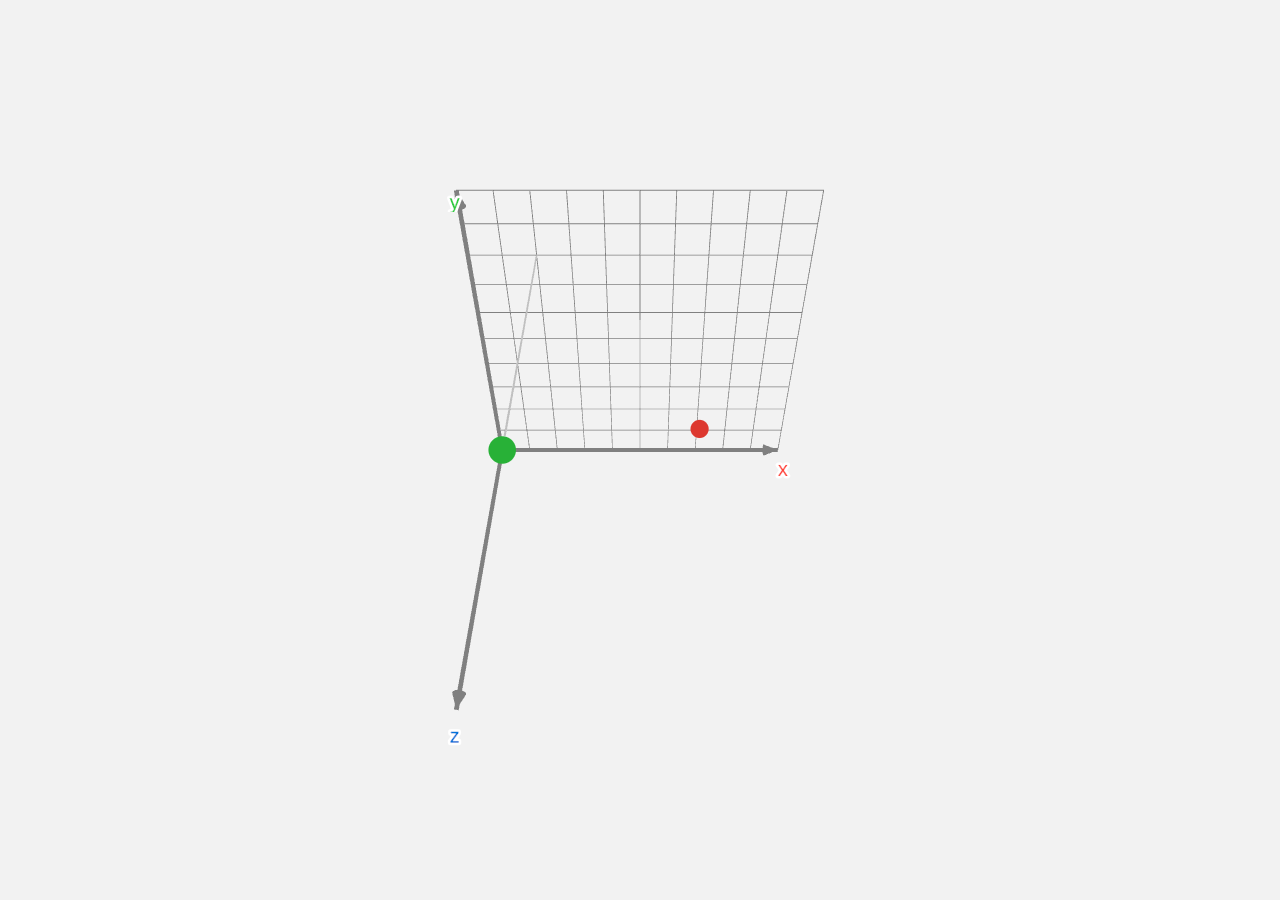
<file: examples/cartesian.html>
<!DOCTYPE html>
<html>
<head>
  <meta charset="utf-8">
  <title>MathBox - Color Cube</title>
  <script src="../../build/mathbox-bundle.js"></script>
  <link rel="stylesheet" href="../../build/mathbox.css">
  <meta name="viewport" content="initial-scale=1, maximum-scale=1">
</head>
<body>
  <script>
    // Color Cube by Max Goldstein, CC-BY
    mathbox = mathBox({
      plugins: ['core', 'controls', 'cursor'],
      controls: {
        //klass: THREE.OrbitControls,

        // Trackball controls, i.e. Free quaternion rotation
        klass: THREE.TrackballControls,
      },
      camera: {
      }
    });

    three = mathbox.three;
    three.controls.maxDistance = 5;
    three.renderer.setClearColor(new THREE.Color(0xF2F2F2), 1.0);
		

    colors = {
      x: new THREE.Color(0xFF4136),
      y: new THREE.Color(0x2ECC40),
      z: new THREE.Color(0x0074D9)
    };
		
	// Place camera
	var camera =
		mathbox
		.camera({
			proxy: true,
			position: [0, 3, 3],
		});

    view = mathbox
    .set({
      scale: 720,
      focus: 3
    })
    .cartesian({
      range: [[0, 10], [0, 10], [0, 10]],
      scale: [1, 1, 1],
    });

    // Axes + grid
    view
      .axis({
        axis: "x",
        width: 1,
      })
      .axis({
        axis: "y",
        width: 1,
      })
			.axis({
				axis: "z",
				width: 1,
			})
			.grid({
				width: 1,
				divideX: 10,
				divideY: 10,
		});
		
    var ticks =
      view.ticks({
        width: 5,
        size: 15,
        color: 'black',
      });
		
    mathbox.select('axis')
      .set('end', true)
      .set('width', 5)
      .bind('depth', function(t){
          return .5 + .5 * Math.sin(t * .5);
      })

    view.array({
      id: "colors",
      live: false,
      data: [colors.x, colors.y, colors.z].map(function (color){
        return [color.r, color.g, color.b, 1];
      }),
    });
		
    view.array({
      data: [[10.2,0,0], [0,10.2,0], [0,0,10.2]],
      channels: 3, // necessary
      live: false,
    }).text({
      data: ["x", "y", "z"],
    }).label({
      color: 0xFFFFFF,
      colors: "#colors",
    });
		
		// Data
    var pointData = 
				view.array({
					data: [[7, 2, 1], [2, 8, 8]],
					channels: 3, // necessary
					live: false,
				});
		
		var curveData =
				view.array({
					data: [
						[2, 8, 0],
						[2, 8, 8]
					],
					channels: 3,
					live: false
				});
		
		/*
		var data = 
			view.matrix({
				expr: function (emit, i, j, time) {
					x = i;
					y = j;
					z = Math.abs( 10*Math.sin(0.25 * time) );
					
					emit(x, y, z, 1);
				},
				width:  3,
				height: 3,
				channels: 3,
			})
			.repeat({
				id: 'color',
			});
		*/
		
		// Draw
    view.point({
      points: pointData,				// Draws points P(7, 2, 1) and Q(2, 8, 8)
      colors: "#colors",
      // Multiply every color component in [0..1] by 255
      color: 0xdddddd,
      size: 20,
    });
		
		var curve = 
				view.line({
					width: 2,
					color: "#c0c0c0"
				});

  </script>
</body>
</html>
</file>
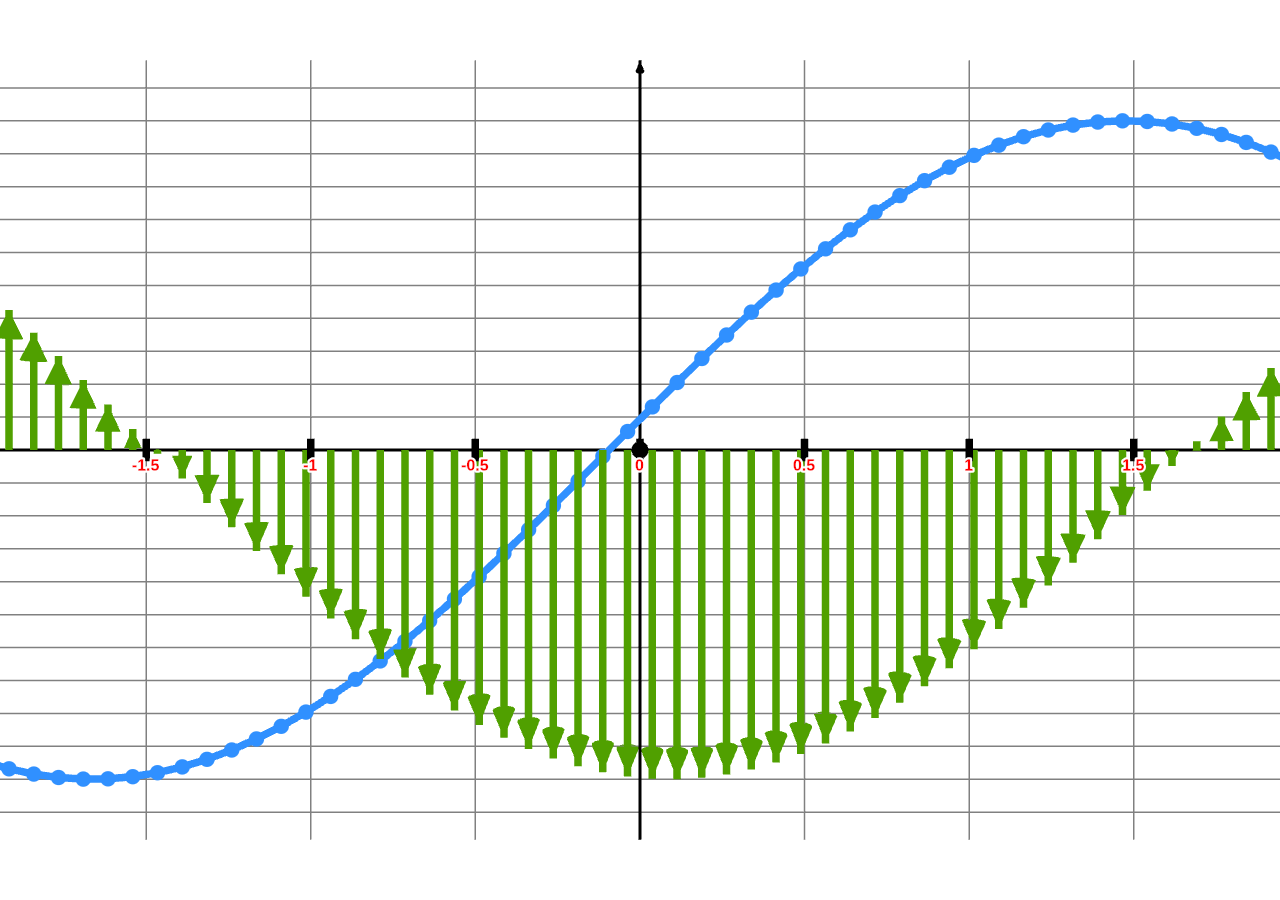
<file: examples/empty.html>
<!DOCTYPE html>
<html>
<head>
  <meta charset="utf-8">
  <title>MathBox - Empty</title>
  <script src="../build/mathbox-bundle.js"></script>
  <link rel="stylesheet" href="../build/mathbox.css">
  <meta name="viewport" content="initial-scale=1, maximum-scale=1">
</head>
<body>
  <script>
    var mathbox = mathBox({
      plugins: ['core', 'controls', 'cursor', 'mathbox'],
      controls: {
        // Orbit controls, i.e. Euler angles, with gimbal lock
        klass: THREE.OrbitControls,

        // Trackball controls, i.e. Free quaternion rotation
        //klass: THREE.TrackballControls,
      },
    });
    if (mathbox.fallback) throw "WebGL not supported"

    var three = mathbox.three;
    three.renderer.setClearColor(new THREE.Color(0xFFFFFF), 1.0);



    // Do stuff with mathbox,
    // for example: (see docs/intro.md)


    // Place camera
    var camera =
      mathbox
      .camera({
        proxy: true,
        position: [0, 0, 2],
      });

    // 2D cartesian
    var view =
      mathbox
      .cartesian({
        range: [[-2, 2], [-2, 2], [-2, 2]],
        scale: [2, 1, 1],
      });

    // Axes + grid
    view
      .axis({
        axis: 1,
        width: 2,
      })
      .axis({
        axis: 2,
        width: 2,
      })
			.axis({
				axis: 3,
				width: 2,
			})
      .grid({
        width: 1,  
        divideX: 20,
        divideY: 20
      });

    // Make axes black
    mathbox.select('axis').set('color', 'black');

    // Calibrate focus distance for units
    mathbox.set('focus', 3);

    // Add some data
    var data =
      view
      .interval({
        expr: function (emit, x, i, t) {
          emit(x, Math.cos(x-t));
        },
        width: 64,
        channels: 2,
      });
    
    // Draw a curve
    var curve =
      view
      .line({
        width: 5,
        color: '#3090FF',
      });

    // Draw some points
    var points =
      view
      .point({
        size: 8,
        color: '#3090FF',
      });
    
    // Draw vectors
    var vector =
      view.interval({
        expr: function (emit, x, i, t) {
          emit(x, 0);
          emit(x, -Math.sin(x + t));
        },
        width: 64,
        channels: 2,
        items: 2,
      })
      .vector({
        end: true,
        width: 5,
        color: '#50A000',
      });
    
    // Draw ticks and labels
    var scale =
      view.scale({
        divide: 10,
      });
    
    var ticks =
      view.ticks({
        width: 5,
        size: 15,
        color: 'black',
      });
    
    var format =
      view.format({
        digits: 2,
        weight: 'bold',
      });

    var labels =
      view.label({
        color: 'red',
        zIndex: 1,
      });
          
    // Animate
    var play = mathbox.play({
      target: 'cartesian',
      pace: 5,
      to: 2,
      loop: true,
      script: [
        {props: {range: [[-2, 2], [-1, 1]]}},
        {props: {range: [[-4, 4], [-2, 2]]}},
        {props: {range: [[-2, 2], [-1, 1]]}},
      ]
    });
            


    
  </script>
</body>
</html>
</file>
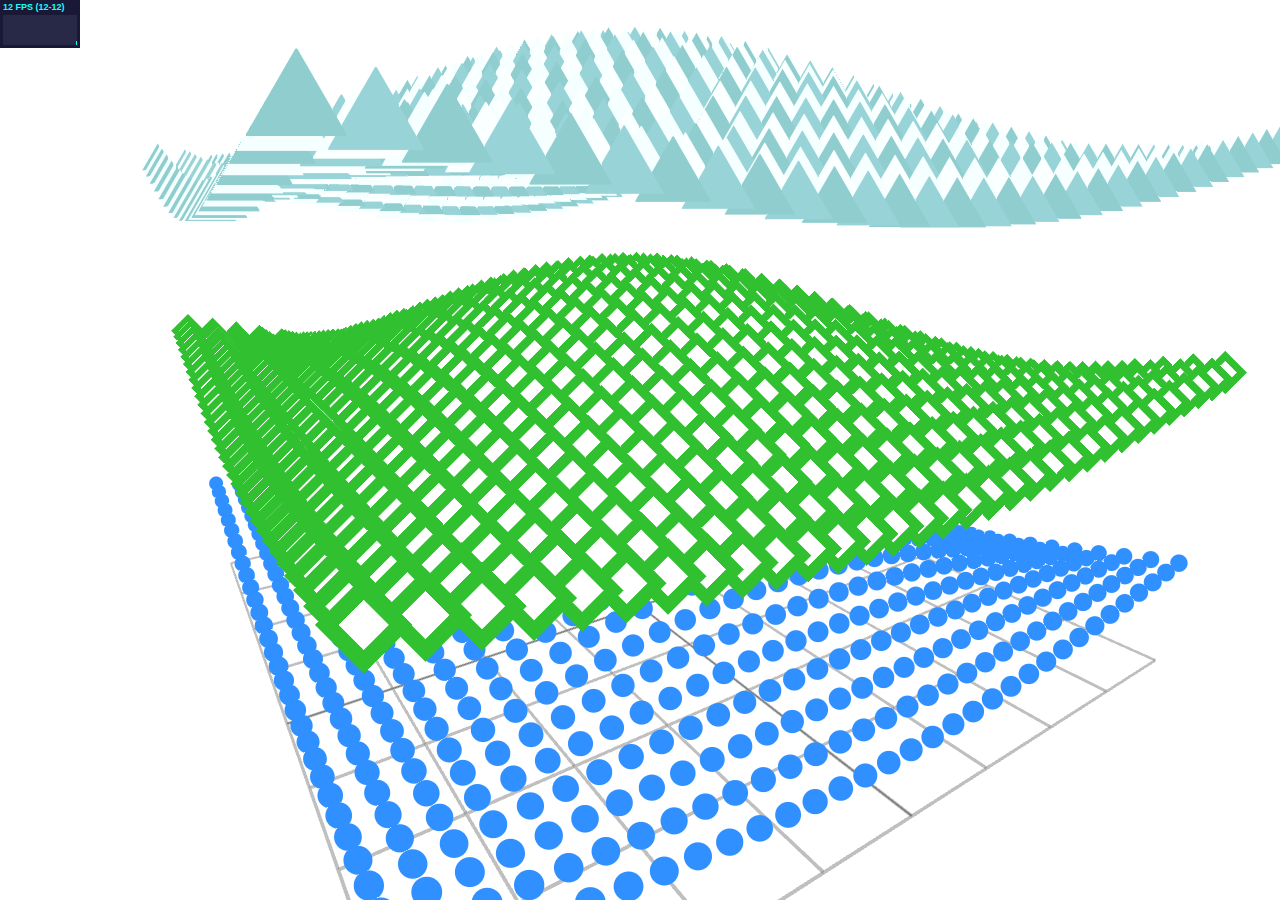
<file: examples/matrix-point.html>
<!DOCTYPE html>
<html>
<head>
  <meta charset="utf-8">
  <title>MathBox - Point</title>
  <script src="../../build/mathbox-bundle.js"></script>
  <link rel="stylesheet" href="../../build/mathbox.css">
  <meta name="viewport" content="initial-scale=1, maximum-scale=1">
</head>
<body>
  <script>
    mathbox = mathBox({
      plugins: ['core', 'controls', 'cursor', 'stats'],
      controls: {
        klass: THREE.OrbitControls
      },
      camera: {
        fov: 60
      },
    });
    three = mathbox.three;
    three.camera.position.set(-3.5, 1.4, -2.3);
    three.renderer.setClearColor(new THREE.Color(0xFFFFFF), 1.0);

    view = mathbox
    .set({
      scale: 1440,
      focus: three.camera.position.length()
    })
    .cartesian({
      range: [[-2, 2], [0, 1], [-2, 2]],
      scale: [2, 1, 2],
    });

    view.axis({
      axis: 1,
    });
    view.axis({
      axis: 3,
    });

    view.grid({
      width: 4,
      opacity: 0.5,
      axes: [1, 3],
    });

    view.area({
      id: 'sampler',
      width: 32,
      height: 32,
      axes: [1, 3],
      expr: function (emit, x, y, i, j, time) {
        emit(x, .25 + .25 * (Math.sin(x + time) * Math.sin(y + time)), y);
      },
    });
    view.point({
      color: 0x3090FF,
      size: 20,
    });

    view.transform({
      position: [0, .5, 0],
    }).point({
      color: 0xFFFFFF,
      size: 38,
      shape: 'diamond',
      fill: true,
      zBias: -1,
    });
    view.transform({
      position: [0, .5, 0],
    }).point({
      color: 0x30C030,
      size: 40,
      shape: 'diamond',
      fill: false,
    });

    view.matrix({
      expr: function (emit, i, j, time) {
        var r = .5 + Math.cos(time * .873) * j;
        var g = .5 + Math.sin(time) * i;
        var b = 1;
        var m = g * .75;
        var n = (r + g + b) / 3;

        r = Math.max(r, m, n*n);
        g = Math.max(g, m, n*n);
        b = Math.max(b, m, n*n);

        var rr = (r * r + r * Math.sin(time * .354)) / 2 * .9;
        var gg = b + (r + g) * .25 * Math.cos(time * .289)
        var bb = g + r * .5 + b * .5;

        rr = rr + (n - rr) * .75
        gg = gg + (n - gg) * .75
        bb = bb + (n - bb) * .75

        emit(rr, gg, bb, 1);
      },
      width:  2,
      height: 2,
      channels: 4,
    })
    .repeat({
      id: 'color',
    });

    view.transform({
      position: [0, 1, 0],
    }).point({
      points: '#sampler',
      colors: '#color',
      color: 0xFFFFFF,
      size: 40,
      shape: 'up',
    });

  </script>
</body>
</html>
</file>
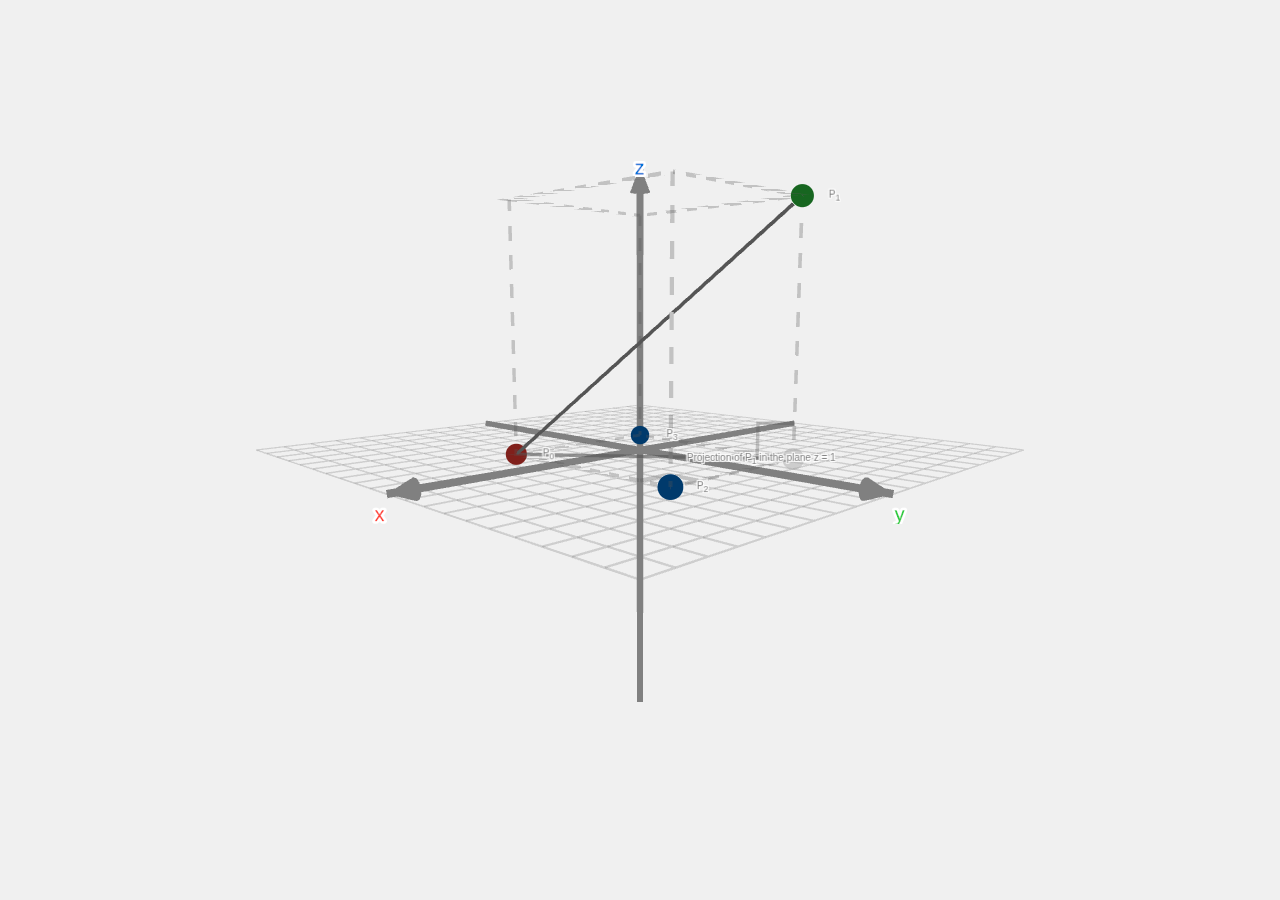
<file: examples/tom_distance_formula.html>
<!DOCTYPE html>
<html>
<head>
  <meta charset="utf-8">
  <title>MathBox - Color Cube</title>
  <script src="../../build/mathbox-bundle.js"></script>
  <link rel="stylesheet" href="../../build/mathbox.css">
  <meta name="viewport" content="initial-scale=1, maximum-scale=1">
	<style>
		body {
			font-family: "Proxima Nova", Lato, sans-serif;
			font-size: 100%;
			color: #7E7E7E;
		}
		
		h1, h2, h3, h4, h5, h6 { font-family: "Roboto Slab", serif; font-weight: 100; color: #333; }
		h1 { font-size: 2.8rem }
		h2 { font-size: 2.5rem }
		h3 { font-size: 2.2rem }
		h4 { font-size: 1.8rem }
		h5 { font-size: 1.5rem }
		h6 { font-size: 1.1rem }
		
		#root-container {
			width: 100%;
			margin: 2rem auto;
			padding: 0 2rem;
		}
		
		.container {}
		
		.row {
			width: 100%;
			margin: 1rem auto;
		}
		
		header.title, section.demo { text-align: center }
		
		.mathbox-hidden {
			display: none;
			visibility: hidden;
		}
	</style>
</head>
<body>
	<!--
	<div id='root-container' class='container'>
		<header class="row title">
			<h1>3D Distance Formula</h1>
		</header>
		<section class='row demo'>This is some example text.</section>
	</div>
	-->
	
  <div class='mathbox-hidden'>
    <span class='mathbox-label' id="point-label-stub">P</span>
		<span class='mathbox-label' id='projected-point-label-stub'>Projection of P</span>
  </div>
	
  <script>
/*
    pointLabelStub = document.querySelector('#point-label-stub');
		projectedPointLabelStub = document.querySelector('#projected-point-label-stub');

    // Define local DOM handler to clone real DOM elements
    var clone = MathBox.DOM.createClass({
      render: function (el, props, children) {
        var pointLabel = children.cloneNode(true);
				pointLabel.innerHTML += "<sub>" + props.i + "</sub>";
        return pointLabel;
      },
    });
*/
	
    // Define global DOM handler to format indexed point labels into an HTML span
		MathBox.DOM.Types.pointLabel = MathBox.DOM.createClass({
			render: function(el) {
				this.props.innerHTML = (this.props.hasOwnProperty('pointConstant')) ? this.props.pointConstant : 'P';
				this.props.innerHTML += (this.props.hasOwnProperty('i')) ? "<sub>" + this.props.i + "</sub>" : '';
				return el('span', this.props);
			}
		});
		
    // Do the same thing for projections of points in a plane
		MathBox.DOM.Types.projectedPointLabel = MathBox.DOM.createClass({
			render: function(el) {
				this.props.innerHTML = "Projection of ";
				this.props.innerHTML += (this.props.hasOwnProperty('pointConstant')) ? this.props.pointConstant : 'P';
				this.props.innerHTML += (this.props.hasOwnProperty('pointIndex')) ? "<sub>" + this.props.pointIndex + "</sub> in the plane " : '';
				this.props.innerHTML += this.props.projectedOnPlane;
				return el('span', this.props);
			}
		});
		
    // Color Cube by Max Goldstein, CC-BY
    mathbox = mathBox({
      plugins: ['core', 'controls', 'cursor'],
      controls: {
        //klass: THREE.OrbitControls,

        // Trackball controls, i.e. Free quaternion rotation
        klass: THREE.TrackballControls,
      },
			/*
      camera: {
        near: .01,
        far: 100,
				up: [1, 0, 0],
				lookAt: [1, 3, 5],
      }
			*/
    });

    three = mathbox.three;
//    three.controls.maxDistance = 5;
//		three.camera.lookAt(new THREE.Vector3());
    // three.renderer.setClearColor(new THREE.Color(0xF2F2F2), 1.0);
    three.renderer.setClearColor(new THREE.Color(0xF0F0F0), 1.0);
		

    colors = {
      x: new THREE.Color(0xFF4136),
      y: new THREE.Color(0x2ECC40),
      z: new THREE.Color(0x0074D9)
    };
		
	// Place camera
	var camera =
		mathbox
		.camera({
			proxy: true,
			position: [2, 2, 0.5],
			up: [0, 0, 1],
//			rotation: [Math.PI/4, Math.PI/4, 0],
			rotation: [0, 0, 0],
		});

    view = mathbox
    .set({
      scale: 720,
      focus: 3
    })
    .cartesian({
      range: [[-10, 10], [-10, 10], [-10, 10]],
      scale: [1, 1, 1],
    });

    // Axes + grid
    view
      .axis({
        axis: "x",
        width: 1,
      })
      .axis({
        axis: "y",
        width: 1,
      })
			.axis({
				axis: "z",
				width: 1,
			})
			.grid({
				width: 1,
				divideX: 20,
				divideY: 20,
				opacity: 0.3,
		});
		
    var ticks =
      view.ticks({
        width: 5,
        size: 15,
        color: 'black',
      });
		
    mathbox.select('axis')
      .set('end', true)
      .set('width', 5)
      .bind('depth', function(t){
          return .5 + .5 * Math.sin(t * .5);
      })

    view.array({
      id: "colors",
      live: false,
      data: [colors.x, colors.y, colors.z].map(function (color){
        return [color.r, color.g, color.b, 1];
      }),
    });
		
		// Axis labels
    view.array({
      data: [[10.2,0,0], [0,10.2,0], [0.2,0.2,10.5]],
      channels: 3, // necessary
      live: false,
    }).text({
      data: ["x", "y", "z"],
    }).label({
      color: 0xFFFFFF,
      colors: "#colors",
    });
		
// Points P0, P1
    view.array({
			data: [
				[7, 2, 1],	// P0 
				[2, 8, 8],	// P1
				[7, 8, 1],	// Q
				[2, 2, 1]
			],	
			channels: 3, // necessary
			live: false,
		})
		.point({
      colors: "#colors",
      size: 10,
    })
		.html({
			width: 15,
			height: 5,
			depth: 2,
			expr: function(emit, el, i, j) {
				emit( el('pointLabel', {i: i}) );
			}
		})
    .dom({
      snap: false,
      offset: [32, 0],
      depth: 0,
      size: 10,
      zoom: 1,
      outline: 1,
      pointerEvents: true,
    });	
		
		view.array({
			data: [
				[2, 8, 1],	// Proj of P1 on z = 1
			],
			channels: 3,
			live: false,
		})
		.point({
			color: "#AAA",
			size: 10,
			opacity: 0.5,
		})
		.html({
			width: 15,
			height: 5,
			depth: 2,
			expr: function(emit, el, i, j) {
				emit(el('projectedPointLabel', {
					pointIndex: '1',
					projectedOnPlane: "z = 1"
				}));
			}
		})
    .dom({
      snap: false,
      offset: [-32, 0],
      depth: 0,
      size: 10,
      zoom: 1,
      outline: 1,
      pointerEvents: true,
    });
		
		
// Lines (grey) indicating projection
		// Top of rectangle
		view.array({
			data: [
				[2, 2, 8],
				[7, 2, 8],
				[7, 8, 8],
				[2, 8, 8],
				[2, 2, 8],
			],
			channels: 3,
			live: false
		})
		.line({
			width: 2,
			color: "#555",
			opacity: 0.3,
			stroke: "dashed",
		});
		
		// Bottom of rectangle
		view.array({
			data: [
				[2, 2, 1],
				[7, 2, 1],
				[7, 8, 1],
				[2, 8, 1],
				[2, 2, 1]
			],
			channels: 3,
			live: false
		})
		.line({
			width: 2,
			color: "#555",
			opacity: 0.3,
			stroke: "dashed",
		});
		
		// Corners
		view.array({
			data: [
				[7, 2, 1],
				[7, 2, 8]
			],
			channels: 3,
			live: false
		})
		.line({
			width: 2,
			color: "#555",
			opacity: 0.3,
			stroke: "dashed",
		});
		
		view.array({
			data: [
				[2, 2, 1],
				[2, 2, 8]
			],
			channels: 3,
			live: false
		})
		.line({
			width: 2,
			color: "#555",
			opacity: 0.3,
			stroke: "dashed",
		});
		
		view.array({
			data: [
				[7, 8, 1],
				[7, 8, 8]
			],
			channels: 3,
			live: false
		})
		.line({
			width: 2,
			color: "#555",
			opacity: 0.3,
			stroke: "dashed",
		});
		
		view.array({
			data: [
				[2, 8, 1],
				[2, 8, 8]
			],
			channels: 3,
			live: false
		})
		.line({
			width: 2,
			color: "#555",
			opacity: 0.3,
			stroke: "dashed",
		});
		
		// P0-P1
		view.array({
			data: [
				[7, 2, 1],
				[2, 8, 8]
			],
			channels: 3,
			live: false
		})
		.line({
			width: 2,
			color: "#555",
		});
		
		// P0-P1 Projection
		view.array({
			data: [
				[7, 2, 1],
				[2, 8, 1]
			],
			channels: 3,
			live: false
		})
		.line({
			width: 2,
			color: "#555",
			opacity: 0.6,
		});
		
		// Right-angle symbol 
		view.array({
			data: [
				[2+(1/Math.SQRT2), 8-(1/Math.SQRT2), 1],
				[2+(1/Math.SQRT2), 8-(1/Math.SQRT2), 2],
				[2, 8, 2]
			],
			channels: 3,
			live: false,
		})
		.line({
			width: 2,
			color: "#555",
			opacity: 0.3
		});
		
		// Right-angle symbol 
		view.array({
			data: [
				[7, 7, 1],
				[6, 7, 1],
				[6, 8, 1]
			],
			channels: 3,
			live: false,
		})
		.line({
			width: 2,
			color: "#555",
			opacity: 0.3
		});
		
// Debug
/*
	view.dom({});
*/		

  </script>
</body>
</html>
</file>
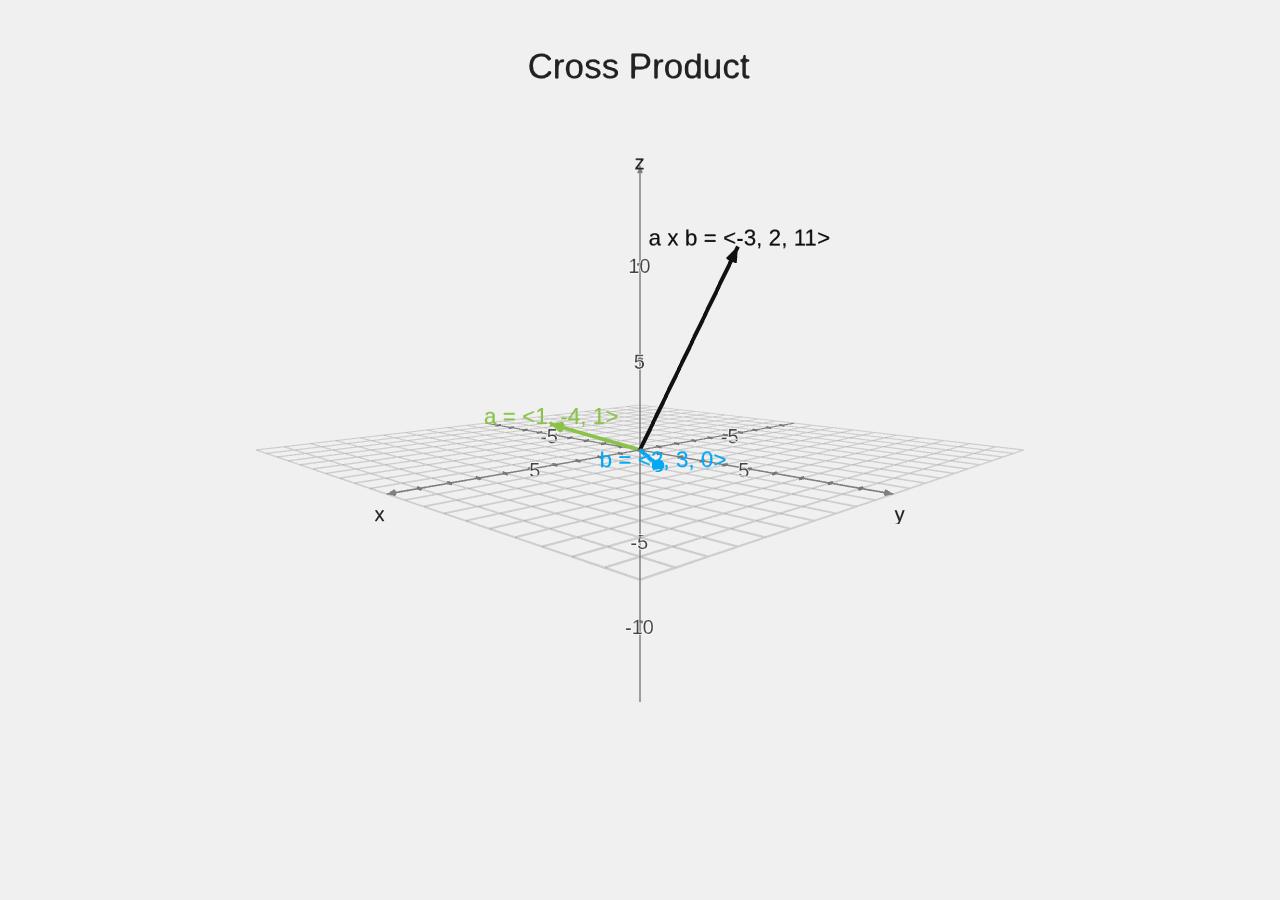
<file: vectors/cross_product.html>
<!DOCTYPE html>
<html>
<head>
  <meta charset="utf-8">
  <title>Cross Product Demo with MathBox</title>
  <script src="../build/mathbox-bundle.js"></script>
  <link rel="stylesheet" href="../build/mathbox.css">
  <meta name="viewport" content="initial-scale=1, maximum-scale=1">
</head>
<body>	
  <script>	
    // Define global DOM handler to format indexed point labels into an HTML span
		MathBox.DOM.Types.pointLabel = MathBox.DOM.createClass({
			render: function(el) {
				this.props.innerHTML = (this.props.hasOwnProperty('pointConstant')) ? this.props.pointConstant : 'A';
				this.props.innerHTML += (this.props.hasOwnProperty('i')) ? "<sub>" + this.props.i + "</sub>" : '';
				return el('span', this.props);
			}
		});
		
    // Color Cube by Max Goldstein, CC-BY
    mathbox = mathBox({
      plugins: ['core', 'controls', 'cursor'],
      controls: {
        //klass: THREE.OrbitControls,

        // Trackball controls, i.e. Free quaternion rotation
        klass: THREE.TrackballControls,
      },
			/*
      camera: {
        near: .01,
        far: 100,
				up: [1, 0, 0],
				lookAt: [1, 3, 5],
      }
			*/
    });

    three = mathbox.three;
//    three.controls.maxDistance = 5;
//		three.camera.lookAt(new THREE.Vector3());
    // three.renderer.setClearColor(new THREE.Color(0xF2F2F2), 1.0);
    three.renderer.setClearColor(new THREE.Color(0xF0F0F0), 1.0);
		

    colors = {
      x: new THREE.Color(0xFF4136),
      y: new THREE.Color(0x2ECC40),
      z: new THREE.Color(0x0074D9)
    };
		
	// Place camera
	var camera =
		mathbox
		.camera({
			proxy: true,
			position: [2, 2, 0.5],
			up: [0, 0, 1],
//			rotation: [Math.PI/4, Math.PI/4, 0],
			rotation: [0, 0, 0],
		});

    view = mathbox
    .set({
      scale: 720,
      focus: 3
    })
    .cartesian({
      range: [[-10, 10], [-10, 10], [-15, 15]],
      scale: [1, 1, 1],
    });

    // Axes + grid
    view
      .axis({
        axis: "x",
        width: 2,
      })
      .axis({
        axis: "y",
        width: 2,
      })
			.axis({
				axis: "z",
				width: 2,
			})
			.grid({
				width: 1,
				divideX: 20,
				divideY: 20,
				opacity: 0.3,
		});
		
		// X-Axis
		view.scale({
			axis: "x",
			range: [-9, 9],
		})
		.ticks({
			width: 2,
			size: 6,
			color: 0x777777,
		});
		// Y-Axis
		view.scale({
			axis: "y",
			range: [-9, 9],
		})
		.ticks({
			width: 2,
			size: 6,
			color: 0x777777,
		});
		// Z-Axis
		view.scale({
			axis: "z",
			range: [-14, 14],
		})
		.ticks({
			width: 2,
			size: 6,
			color: 0x777777,
		});
		
		// X-Axis tick labels
    view.array({
      data: [[-5, 0.25, 0.1], [5, 0.25, 0.1]],
      channels: 3,
    })
		.text({
			data: ["-5", "5"],
		})
		.label({
			offset: [0, 0],
			outline: 0.5,
			color: 0x444444,
			zBias: 2,
		});

		// Y-Axis tick labels
    view.array({
      data: [[0.25, -5, 0.1], [0.25, 5, 0.1]],
      channels: 3,
    })
		.text({
			data: ["-5", "5"],
		})
		.label({
			offset: [0, 0],
			outline: 0.5,
			color: 0x444444,
			zBias: 2,
		});

		// Z-Axis tick labels
    view.array({
      data: [[0.25, 0.25, -10], [0.25, 0.25, -5], [0.25, 0.25, 5], [0.25, 0.25, 10]],
      channels: 3,
    })
		.text({
			data: ["-10", "-5", "5", "10"],
		})
		.label({
			offset: [0, 0],
			outline: 0.5,
			color: 0x444444,
			zBias: 2,
		});
		
    mathbox.select('axis')
      .set('end', true)
      .set('width', 1)		// Line width
			.set('size', 4)			// Arrow size
      .bind('depth', function(t){
          return .5 + .5 * Math.sin(t * .5);
      });
		
		// Axis labels
    view.array({
      data: [[10.2, 0, 0], [0, 10.2, 0], [0.2, 0.2, 16]],
      channels: 3, // necessary
      live: false,
    }).text({
      data: ["x", "y", "z"],
    }).label({
      color: 0x222222,
			outline: 0,
    });
		
		// Graph Title: "Cross Product"
		view.array({
			id: 'title',
			channels: 3,
			items: 1,
			live: false,
			data: [[0, 0, 20]],
		})
		.text({
			data: ["Cross Product"],
		})
		.label({
			offset: [0, 0],
			color: 0x222222,
			outline: 0,
			size: 28,
		});
		
// Vector a
    view.array({
			id: 'vector_a_points',
			data: [
				[0, 0, 0],
				[1, -4, 1],	
			],	
			items: 2,
			channels: 3, // necessary
			live: false,
		})
		.vector({
      color: 0x8BC34A,
      width: 3,
			size: 3,
      end: true,
			visible: true,
    });
		
		// Vector a label
		view.array({
			data: [[1, -4, 1.5]],
			items: 1,
			channels: 3,
			live: false
		})
		.text({
			data: ["a = <1, -4, 1>"]
		})
		.label({
			offset: [2, 2],
			outline: 0,
			color: 0x8BC34A,
			size: 18,
		});	

// Vector b
    view.array({
			id: 'vector_b_points',
			data: [
				[0, 0, 0],
				[2, 3, 0],	
			],	
			items: 2,
			channels: 3, // necessary
			live: false,
		})
		.vector({
      color: 0x03A9F4,
      width: 3,
			size: 3,
      end: true,
			visible: true,
    });
		
		// Vector b label
		view.array({
			data: [[2, 3, 0.5]],
			items: 1,
			channels: 3,
			live: false
		})
		.text({
			data: ["b = <2, 3, 0>"]
		})
		.label({
			offset: [2, 2],
			outline: 0,
			color: 0x03A9F4,
			size: 18,
		});	
		

// Vector a x b
    view.array({
			id: 'cross_product_points',
			data: [
				[0, 0, 0],
				[-3, 2, 11],	
			],	
			items: 2,
			channels: 3, // necessary
			live: false,
		})
		.vector({
      color: 0x111111,
      width: 3,
			size: 3,
      end: true,
			visible: true,
    });
		
		// Vector a x b label
		view.array({
			data: [[-3, 2, 11.5]],
			items: 1,
			channels: 3,
			live: false
		})
		.text({
			data: ["a x b = <-3, 2, 11>"]
		})
		.label({
			offset: [2, 2],
			outline: 0,
			color: 0x111111,
			size: 18,
		});

  </script>
</body>
</html>
</file>
<file: build/mathbox.css>
.shadergraph-graph {
  font: 12px sans-serif;
  line-height: 25px;
  position: relative;
}
.shadergraph-graph:after {
  content: ' ';
  display: block;
  height: 0;
  font-size: 0;
  clear: both;
}
.shadergraph-graph svg {
  pointer-events: none;
}
.shadergraph-clear {
  clear: both;
}
.shadergraph-graph svg {
  position: absolute;
  left: 0;
  right: 0;
  top: 0;
  bottom: 0;
  width: auto;
  height: auto;
}
.shadergraph-column {
  float: left;
}
.shadergraph-node .shadergraph-graph {
  float: left;
  clear: both;
  overflow: visible;
}
.shadergraph-node .shadergraph-graph .shadergraph-node {
  margin: 5px 15px 15px; 
}
.shadergraph-node {
  margin: 5px 15px 25px; 
  background: rgba(0, 0, 0, .1);
  border-radius: 5px;
  box-shadow: 0 1px  2px rgba(0, 0, 0, .2),
              0 1px  10px rgba(0, 0, 0, .2);
  min-height: 35px;
  float: left;
  clear: left;
  position: relative;
}
.shadergraph-type {
  font-weight: bold;
}
.shadergraph-header {
  font-weight: bold;
  text-align: center;
  height: 25px;
  background: rgba(0, 0, 0, .3);
  text-shadow: 0 1px 2px rgba(0, 0, 0, .25);
  color: #fff;
  border-top-left-radius: 5px;
  border-top-right-radius: 5px;
  margin-bottom: 5px;
  padding: 0 10px;
}
.shadergraph-outlet div {
}
.shadergraph-outlet-in .shadergraph-name {
  margin-right: 7px;
}
.shadergraph-outlet-out .shadergraph-name {
  margin-left: 7px;
}

.shadergraph-name {
  margin: 0 4px;
}
.shadergraph-point {
  margin: 6px;
  width:  11px;
  height: 11px;
  border-radius: 7.5px;
  background: rgba(255, 255, 255, 1);
}
.shadergraph-outlet-in {
  float: left;
  clear: left;
}
.shadergraph-outlet-in div {
  float: left;
}
.shadergraph-outlet-out {
  float: right;
  clear: right;
}
.shadergraph-outlet-out div {
  float: right;
}

.shadergraph-node-callback {
  background: rgba(205, 209, 221, .5);
  box-shadow: 0 1px  2px rgba(0, 10, 40, .2),
              0 1px  10px rgba(0, 10, 40, .2);
}
.shadergraph-node-callback > .shadergraph-header {
  background: rgba(0, 20, 80, .3);
}
.shadergraph-graph .shadergraph-graph .shadergraph-node-callback {
  background: rgba(0, 20, 80, .1);
}

.shadergraph-node-call {
  background: rgba(209, 221, 205, .5);
  box-shadow: 0 1px  2px rgba(10, 40, 0, .2),
              0 1px  10px rgba(10, 40, 0, .2);
}
.shadergraph-node-call > .shadergraph-header {
  background: rgba(20, 80, 0, .3);
}
.shadergraph-graph .shadergraph-graph .shadergraph-node-call {
  background: rgba(20, 80, 0, .1);
}

.shadergraph-node-isolate {
  background: rgba(221, 205, 209, .5);
  box-shadow: 0 1px  2px rgba(40, 0, 10, .2),
              0 1px  10px rgba(40, 0, 10, .2);
}
.shadergraph-node-isolate > .shadergraph-header {
  background: rgba(80, 0, 20, .3);
}
.shadergraph-graph .shadergraph-graph .shadergraph-node-isolate {
  background: rgba(80, 0, 20, .1);
}

.shadergraph-node.shadergraph-has-code {
  cursor: pointer;
}
.shadergraph-node.shadergraph-has-code::before {
  position: absolute;
  content: ' ';
  top: 0;
  left: 0;
  right: 0;
  bottom: 0;
  display: none;
  border: 2px solid rgba(0, 0, 0, .25);
  border-radius: 5px;
}
.shadergraph-node.shadergraph-has-code:hover::before {
  display: block;
}
.shadergraph-code {
  z-index: 10000;
  display: none;
  position: absolute;
  background: #fff;
  color: #000;
  white-space: pre;
  padding: 10px;
  border-radius: 5px;
  box-shadow: 0 1px  2px rgba(0, 0, 0, .2),
              0 1px  10px rgba(0, 0, 0, .2);
  font-family: monospace;
  font-size: 10px;
  line-height: 12px;
}

.shadergraph-overlay {
  position: fixed;
  top: 50%;
  left: 0;
  right: 0;
  bottom: 0;
  background: #fff;
  border-top: 1px solid #CCC;
}
.shadergraph-overlay .shadergraph-view {
  position: absolute;
  left: 0;
  top: 0;
  right: 0;
  bottom: 0;
  overflow: auto;
}
.shadergraph-overlay .shadergraph-inside {
  width: 4000px;
  min-height: 100%;
  box-sizing: border-box;
}
.shadergraph-overlay .shadergraph-close {
  position: absolute;
  top: 5px;
  right: 5px;
  padding: 4px;
  border-radius: 16px;
  background: rgba(255,255,255,.3);
  color: rgba(0, 0, 0, .3);
  cursor: pointer;
  font-size: 24px;
  line-height: 24px;
  width: 24px;
  text-align: center;
  vertical-align: middle;
}
.shadergraph-overlay .shadergraph-close:hover {
  background: rgba(255,255,255,1);
  color: rgba(0, 0, 0, 1);
}
.shadergraph-overlay .shadergraph-graph {
  padding-top: 10px;
  overflow: visible;
  min-height: 100%;
}
.shadergraph-overlay span {
  display: block;
  padding: 5px 15px;
  margin: 0;
  background: rgba(0, 0, 0, .1);
  font-weight: bold;
  font-family: sans-serif;
}
.mathbox-loader {
  position: absolute;
  top: 50%;
  left: 50%;
  -webkit-transform: translate(-50%, -50%);
  transform: translate(-50%, -50%);
  padding: 10px;
  border-radius: 50%;
  background: #fff;
}

.mathbox-loader.mathbox-exit {
  opacity: 0;
  -webkit-transition:
    opacity .15s ease-in-out;
  transition:
    opacity .15s ease-in-out;
}

.mathbox-progress {
  height: 10px;
  border-radius: 5px;
  width: 80px;
  margin: 0 auto 20px;
  box-shadow:
     1px  1px 1px rgba(255, 255, 255, .2),
     1px -1px 1px rgba(255, 255, 255, .2),
    -1px  1px 1px rgba(255, 255, 255, .2),
    -1px -1px 1px rgba(255, 255, 255, .2);
  background: #ccc;
  overflow: hidden;
}

.mathbox-progress > div {
  display: block;
  width: 0px;
  height: 10px;
  background: #888;
}

.mathbox-logo {
  position: relative;
  width: 140px;
  height: 100px;
  margin: 0 auto 10px;
  -webkit-perspective: 200px;
  perspective: 200px;
}

.mathbox-logo > div {
  position: absolute;
  left: 0;
  top: 0;
  bottom: 0;
  right: 0;
  -webkit-transform-style: preserve-3d;
  transform-style:         preserve-3d;
}

.mathbox-logo > :nth-child(1) {
  -webkit-transform: rotateZ(22deg) rotateX(24deg) rotateY(30deg);
  transform:         rotateZ(22deg) rotateX(24deg) rotateY(30deg);
}

.mathbox-logo > :nth-child(2) {
  -webkit-transform: rotateZ(11deg) rotateX(12deg) rotateY(15deg) scale3d(.6, .6, .6);
  transform:         rotateZ(11deg) rotateX(12deg) rotateY(15deg) scale3d(.6, .6, .6);
}

.mathbox-logo > div > div {
  position: absolute;
  top: 50%;
  left: 50%;
  margin-left: -100px;
  margin-top: -100px;
  width: 200px;
  height: 200px;
  box-sizing: border-box;
  border-radius: 50%;
}

.mathbox-logo > div > :nth-child(1) {
  -webkit-transform: scale(0.5, 0.5);
  transform:         rotateX(30deg) scale(0.5, 0.5);
}

.mathbox-logo > div > :nth-child(2) {
  -webkit-transform: rotateX(90deg) scale(0.42, 0.42);
  transform:         rotateX(90deg) scale(0.42, 0.42);
}

.mathbox-logo > div > :nth-child(3) {
  -webkit-transform: rotateY(90deg) scale(0.35, 0.35);
  transform:         rotateY(90deg) scale(0.35, 0.35);
}

.mathbox-logo > :nth-child(1) > :nth-child(1) {
  border: 16px solid #808080;
}
.mathbox-logo > :nth-child(1) > :nth-child(2) {
  border: 19px solid #A0A0A0;
}
.mathbox-logo > :nth-child(1) > :nth-child(3) {
  border: 23px solid #C0C0C0;
}
.mathbox-logo > :nth-child(2) > :nth-child(1) {
  border: 27px solid #808080;
}
.mathbox-logo > :nth-child(2) > :nth-child(2) {
  border: 32px solid #A0A0A0;
}
.mathbox-logo > :nth-child(2) > :nth-child(3) {
  border: 38px solid #C0C0C0;
}

.mathbox-splash-blue .mathbox-progress {
  background: #def;
}
.mathbox-splash-blue .mathbox-progress > div {
  background: #1979e7;
}
.mathbox-splash-blue .mathbox-logo > :nth-child(1) > :nth-child(1) {
  border-color: #1979e7;
}
.mathbox-splash-blue .mathbox-logo > :nth-child(1) > :nth-child(2) {
  border-color: #33b0ff;
}
.mathbox-splash-blue .mathbox-logo > :nth-child(1) > :nth-child(3) {
  border-color: #75eaff;
}
.mathbox-splash-blue .mathbox-logo > :nth-child(2) > :nth-child(1) {
  border-color: #18487F;
}
.mathbox-splash-blue .mathbox-logo > :nth-child(2) > :nth-child(2) {
  border-color: #33b0ff;
}
.mathbox-splash-blue .mathbox-logo > :nth-child(2) > :nth-child(3) {
  border-color: #75eaff;
}  




.mathbox-overlays {
  position: absolute;
  left:   0;
  top:    0;
  right:  0;
  bottom: 0;
  pointer-events: none;
  transform-style: preserve-3d;
  overflow: hidden;
}
.mathbox-overlays > div {
  transform-style: preserve-3d;
}
.mathbox-overlay > div {
  position: absolute;
  will-change: transform, opacity;
}
.mathbox-label {
  font-family: sans-serif;
}
.mathbox-outline-1 {
  text-shadow:
    -1px -1px 0px rgb(255, 255, 255),
     1px  1px 0px rgb(255, 255, 255),
    -1px  1px 0px rgb(255, 255, 255),
     1px -1px 0px rgb(255, 255, 255),
     1px  0px 1px rgb(255, 255, 255),
    -1px  0px 1px rgb(255, 255, 255),
     0px -1px 1px rgb(255, 255, 255),
     0px  1px 1px rgb(255, 255, 255);
}
.mathbox-outline-2 {
  text-shadow:
     0px -2px 0px rgb(255, 255, 255),
     0px  2px 0px rgb(255, 255, 255),
    -2px  0px 0px rgb(255, 255, 255),
     2px  0px 0px rgb(255, 255, 255),
    -1px -2px 0px rgb(255, 255, 255),
    -2px -1px 0px rgb(255, 255, 255),
    -1px  2px 0px rgb(255, 255, 255),
    -2px  1px 0px rgb(255, 255, 255),
     1px  2px 0px rgb(255, 255, 255),
     2px  1px 0px rgb(255, 255, 255),
     1px -2px 0px rgb(255, 255, 255),
     2px -1px 0px rgb(255, 255, 255);
}
.mathbox-outline-3 {
  text-shadow:
     3px  0px 0px rgb(255, 255, 255),
    -3px  0px 0px rgb(255, 255, 255),
     0px  3px 0px rgb(255, 255, 255),
     0px -3px 0px rgb(255, 255, 255),

    -2px -2px 0px rgb(255, 255, 255),
    -2px  2px 0px rgb(255, 255, 255),
     2px  2px 0px rgb(255, 255, 255),
     2px -2px 0px rgb(255, 255, 255),

    -1px -2px 1px rgb(255, 255, 255),
    -2px -1px 1px rgb(255, 255, 255),
    -1px  2px 1px rgb(255, 255, 255),
    -2px  1px 1px rgb(255, 255, 255),
     1px  2px 1px rgb(255, 255, 255),
     2px  1px 1px rgb(255, 255, 255),
     1px -2px 1px rgb(255, 255, 255),
     2px -1px 1px rgb(255, 255, 255);
}
.mathbox-outline-4 {
  text-shadow:
     4px  0px 0px rgb(255, 255, 255),
    -4px  0px 0px rgb(255, 255, 255),
     0px  4px 0px rgb(255, 255, 255),
     0px -4px 0px rgb(255, 255, 255),
   
    -3px -2px 0px rgb(255, 255, 255),
    -3px  2px 0px rgb(255, 255, 255),
     3px  2px 0px rgb(255, 255, 255),
     3px -2px 0px rgb(255, 255, 255),
   
    -2px -3px 0px rgb(255, 255, 255),
    -2px  3px 0px rgb(255, 255, 255),
     2px  3px 0px rgb(255, 255, 255),
     2px -3px 0px rgb(255, 255, 255),
   
    -1px -2px 1px rgb(255, 255, 255),
    -2px -1px 1px rgb(255, 255, 255),
    -1px  2px 1px rgb(255, 255, 255),
    -2px  1px 1px rgb(255, 255, 255),
     1px  2px 1px rgb(255, 255, 255),
     2px  1px 1px rgb(255, 255, 255),
     1px -2px 1px rgb(255, 255, 255),
     2px -1px 1px rgb(255, 255, 255);

}
.mathbox-outline-fill, .mathbox-outline-fill * {
  color: #fff !important;
}
</file>
